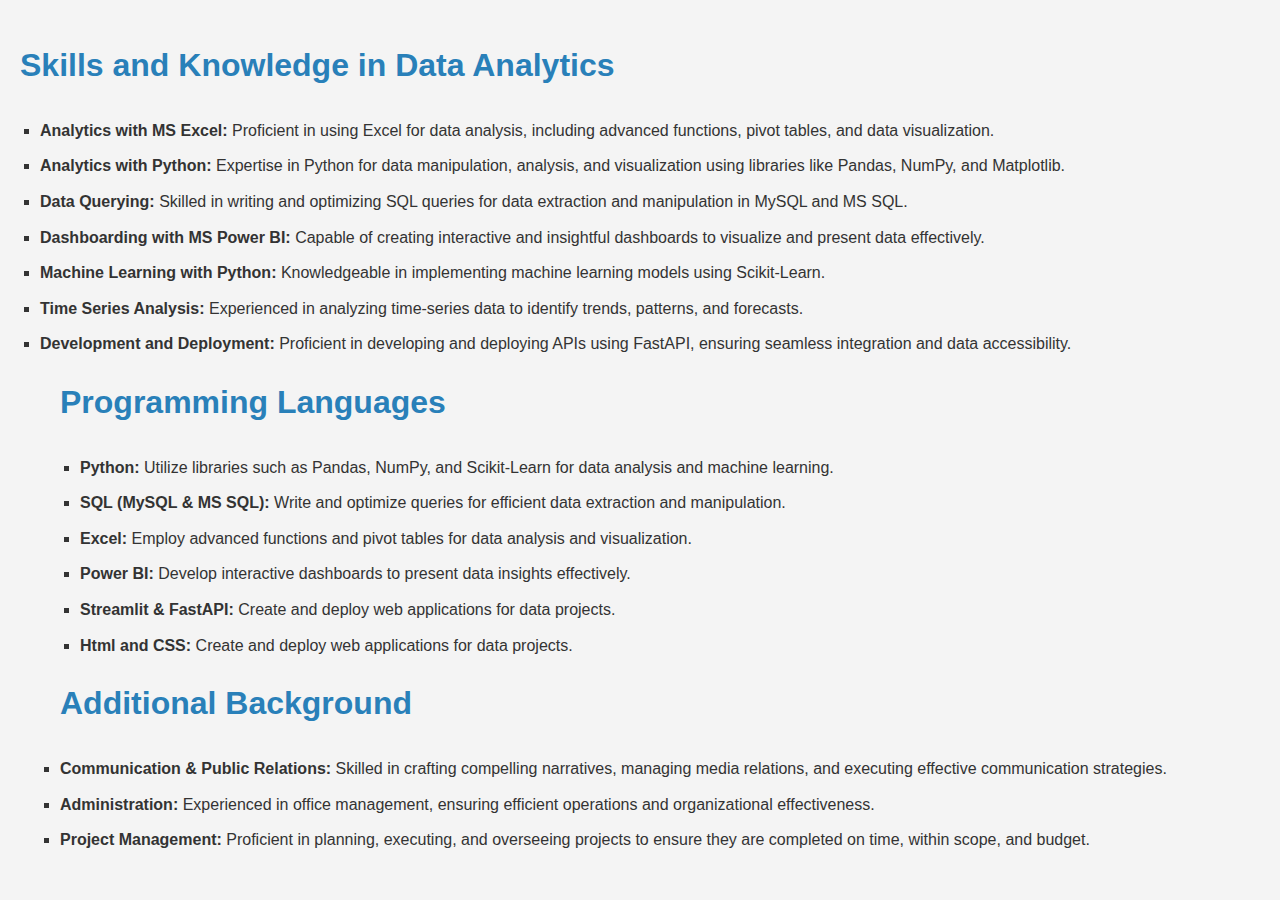
<file: AboutMe.html>
<!DOCTYPE html>
<html lang="en">
<head>
    <meta charset="UTF-8">
    <meta name="viewport" content="width=device-width, initial-scale=1.0">
    <title>About Me</title>
    <style>
        body {
            font-family: Arial, sans-serif;
            background-color: #f4f4f4;
            color: #333;
            line-height: 1.6;
            margin: 0;
            padding: 20px;
        }
        h1 {
            color: #2c3e50;
            font-size: 2.5em;
        }
        h2 {
            color: #2980b9;
            font-size: 2em;
            margin-top: 20px;
        }
        p {
            font-size: 1.1em;
            margin-bottom: 20px;
        }
        ul {
            list-style-type: square;
            padding-left: 20px;
        }
        li {
            margin-bottom: 10px;
        }
    </style>

<body>
    <section id="Skills and Knowledge"></section>
    <h2>Skills and Knowledge in Data Analytics</h2>
    <ul>
        <li><strong>Analytics with MS Excel:</strong> Proficient in using Excel for data analysis, including advanced functions, pivot tables, and data visualization.</li>
        <li><strong>Analytics with Python:</strong> Expertise in Python for data manipulation, analysis, and visualization using libraries like Pandas, NumPy, and Matplotlib.</li>
        <li><strong>Data Querying:</strong> Skilled in writing and optimizing SQL queries for data extraction and manipulation in MySQL and MS SQL.</li>
        <li><strong>Dashboarding with MS Power BI:</strong> Capable of creating interactive and insightful dashboards to visualize and present data effectively.</li>
        <li><strong>Machine Learning with Python:</strong> Knowledgeable in implementing machine learning models using Scikit-Learn.</li>
        <li><strong> Time Series Analysis:</strong> Experienced in analyzing time-series data to identify trends, patterns, and forecasts.</li>
        <li><strong> Development and Deployment:</strong> Proficient in developing and deploying APIs using FastAPI, ensuring seamless integration and data accessibility.</li>
    <ul>
    </section>
            

    <section id="Programing Proficiency">
        <h2>Programming Languages</h2>
    <ul>
        <li><strong>Python:</strong> Utilize libraries such as Pandas, NumPy, and Scikit-Learn for data analysis and machine learning.</li>
        <li><strong>SQL (MySQL & MS SQL):</strong> Write and optimize queries for efficient data extraction and manipulation.</li>
        <li><strong>Excel:</strong> Employ advanced functions and pivot tables for data analysis and visualization.</li>
        <li><strong>Power BI:</strong> Develop interactive dashboards to present data insights effectively.</li>
        <li><strong>Streamlit & FastAPI:</strong> Create and deploy web applications for data projects.</li>
        <li><strong>Html and CSS:</strong> Create and deploy web applications for data projects.</li>
    </ul>
    </section>

    <section id="additional background">
        <h2>Additional Background</h2>
        <li><strong>Communication & Public Relations:</strong>  Skilled in crafting compelling narratives, managing media relations, and executing effective communication strategies.</li>
        <li><strong>Administration:</strong> Experienced in office management, ensuring efficient operations and organizational effectiveness.</li>
        <li><strong>Project Management:</strong>  Proficient in planning, executing, and overseeing projects to ensure they are completed on time, within scope, and budget.</li>
    </section>

</body>
</html>
</file>
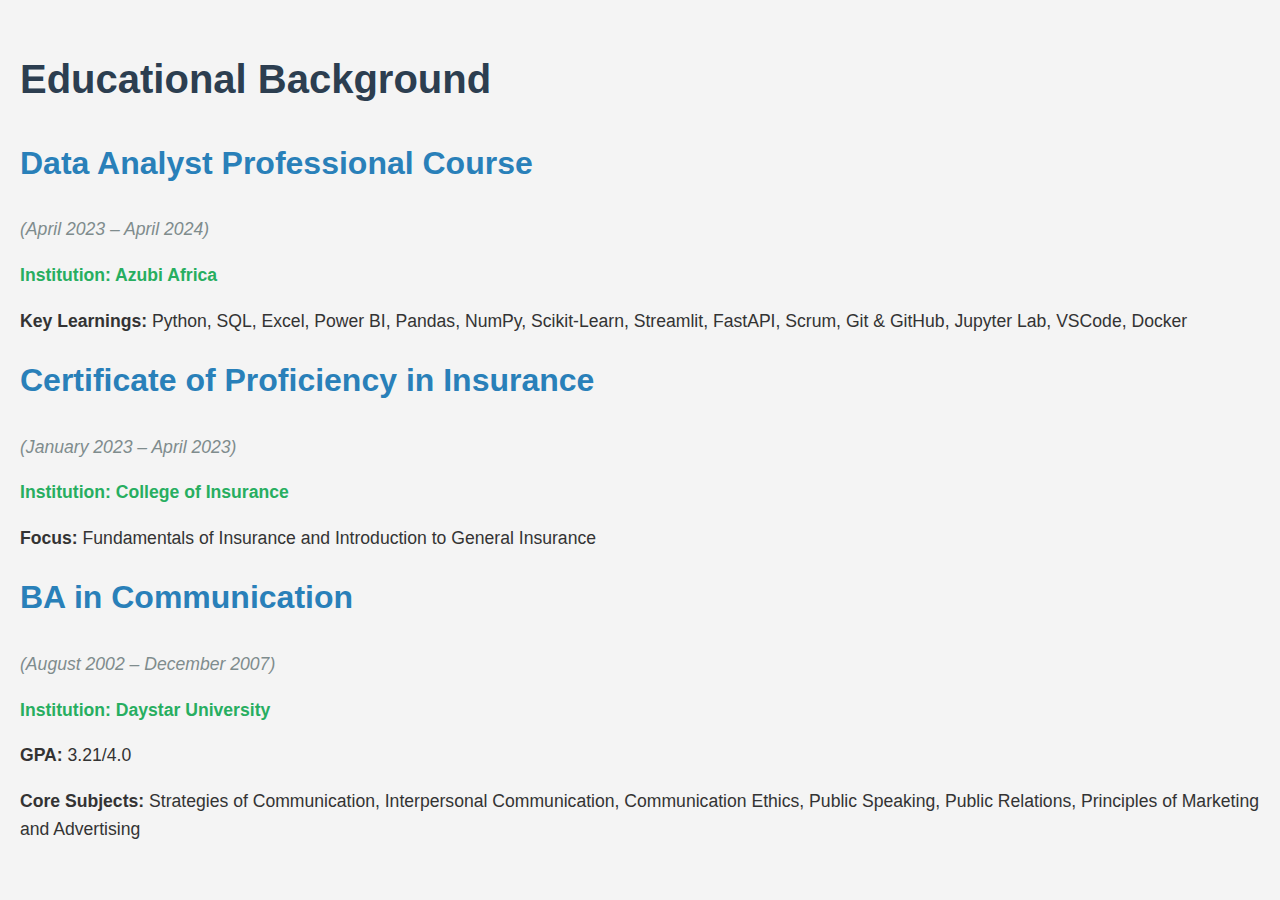
<file: Education.html>
<!DOCTYPE html>
<html lang="en">
<head>
    <meta charset="UTF-8">
    <meta name="viewport" content="width=device-width, initial-scale=1.0">
    <title>Education</title>
    <style>
        body {
            font-family: Arial, sans-serif;
            background-color: #f4f4f4;
            color: #333;
            line-height: 1.6;
            margin: 0;
            padding: 20px;
        }
        h1 {
            color: #2c3e50;
            font-size: 2.5em;
        }
        h2 {
            color: #2980b9;
            font-size: 2em;
            margin-top: 20px;
        }
        p {
            font-size: 1.1em;
            margin-bottom: 10px;
        }
        ul {
            list-style-type: square;
            padding-left: 20px;
        }
        li {
            margin-bottom: 10px;
        }
        .institution {
            font-weight: bold;
            color: #27ae60;
        }
        .date {
            font-style: italic;
            color: #7f8c8d;
        }
    </style>
</head>
<body>

    <h1>Educational Background</h1>

    <h2>Data Analyst Professional Course</h2>
    <p class="date">(April 2023 – April 2024)</p>
    <p class="institution">Institution: Azubi Africa</p>
    <p><strong>Key Learnings:</strong> Python, SQL, Excel, Power BI, Pandas, NumPy, Scikit-Learn, Streamlit, FastAPI, Scrum, Git & GitHub, Jupyter Lab, VSCode, Docker</p>

    <h2>Certificate of Proficiency in Insurance</h2>
    <p class="date">(January 2023 – April 2023)</p>
    <p class="institution">Institution: College of Insurance</p>
    <p><strong>Focus:</strong> Fundamentals of Insurance and Introduction to General Insurance</p>

    <h2>BA in Communication</h2>
    <p class="date">(August 2002 – December 2007)</p>
    <p class="institution">Institution: Daystar University</p>
    <p><strong>GPA:</strong> 3.21/4.0</p>
    <p><strong>Core Subjects:</strong> Strategies of Communication, Interpersonal Communication, Communication Ethics, Public Speaking, Public Relations, Principles of Marketing and Advertising</p>

</body>
</html>
</file>
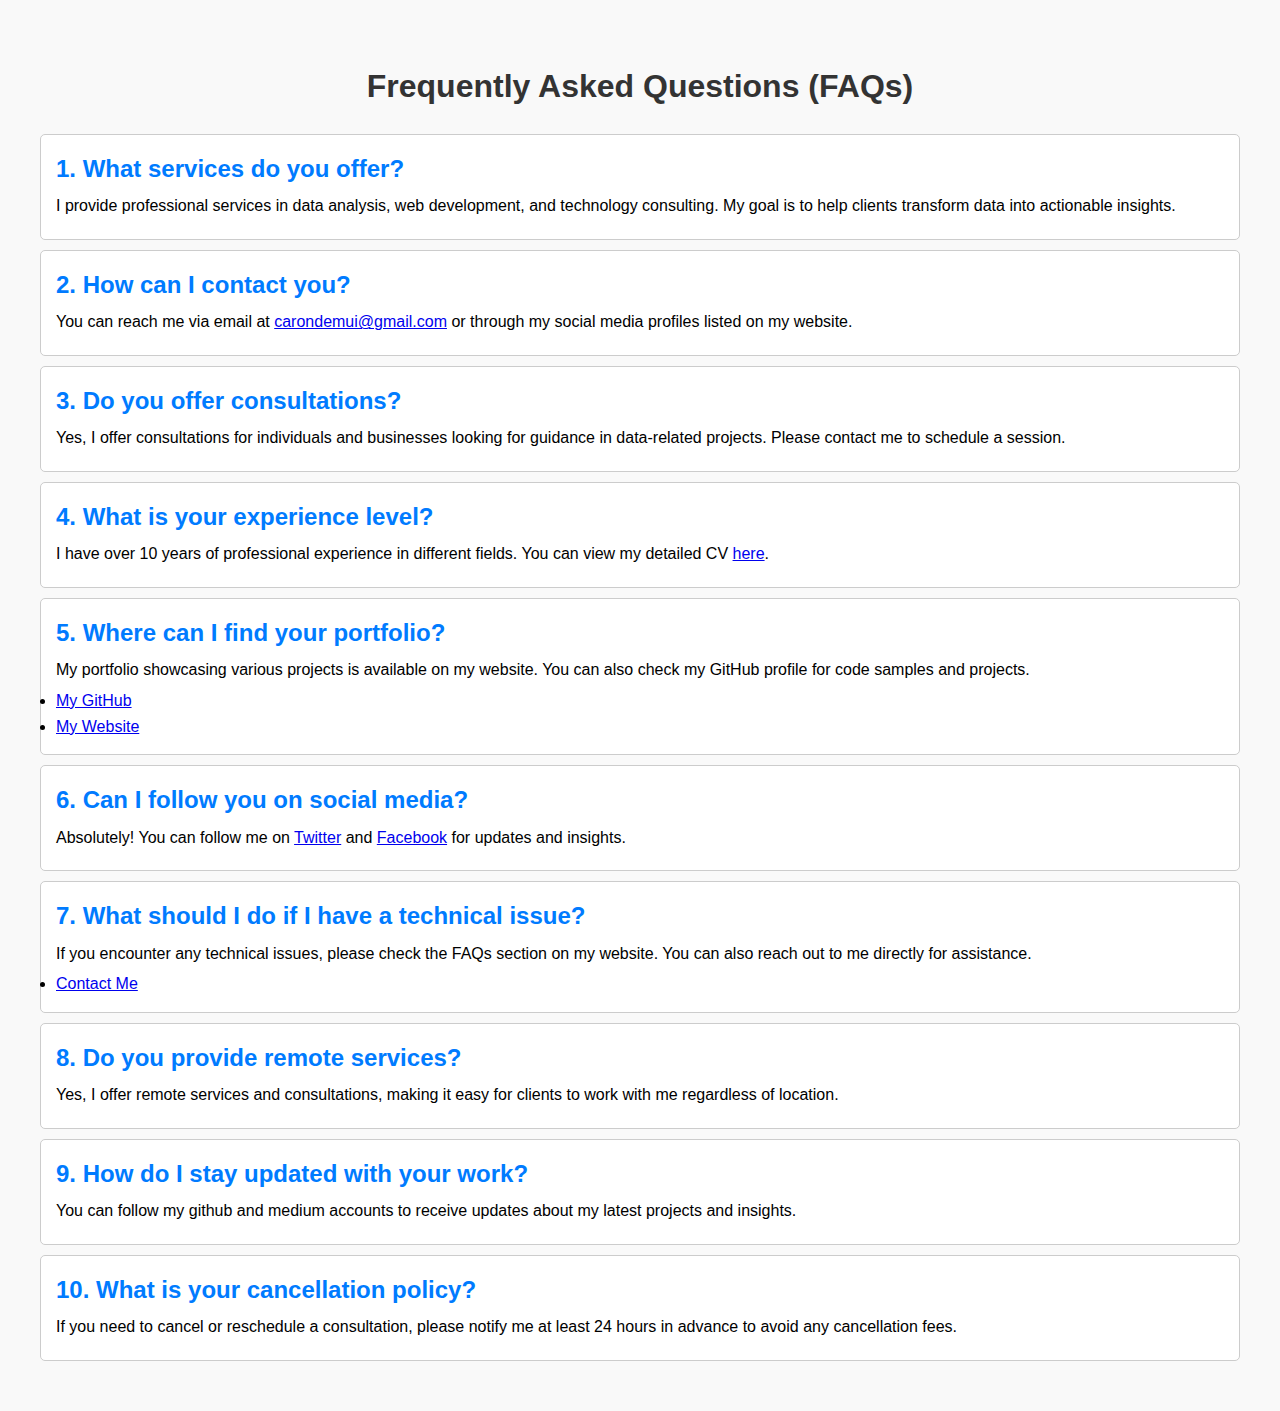
<file: FAQs.html>
<!DOCTYPE html>
<html lang="en">
<head>
    <meta charset="UTF-8">
    <meta name="viewport" content="width=device-width, initial-scale=1.0">
    <title>FAQs</title>
    <style>
        body {
            font-family: Arial, sans-serif;
            line-height: 1.6;
            margin: 20px;
            padding: 20px;
            background-color: #f9f9f9;
        }
        h1 {
            color: #333;
            text-align: center;
        }
        .faq {
            border: 1px solid #ccc;
            border-radius: 5px;
            margin: 10px 0;
            padding: 15px;
            background-color: #fff;
        }
        .faq h2 {
            margin: 0;
            color: #007BFF;
        }
        .faq p {
            margin: 5px 0;
        }
    </style>
</head>
<body>

    <h1>Frequently Asked Questions (FAQs)</h1>

    <div class="faq">
        <h2>1. What services do you offer?</h2>
        <p>I provide professional services in data analysis, web development, and technology consulting. My goal is to help clients transform data into actionable insights.</p>
    </div>

    <div class="faq">
        <h2>2. How can I contact you?</h2>
        <p>You can reach me via email at <a href="mailto:carondemui@gmail.com">carondemui@gmail.com</a> or through my social media profiles listed on my website.</p>
    </div>

    <div class="faq">
        <h2>3. Do you offer consultations?</h2>
        <p>Yes, I offer consultations for individuals and businesses looking for guidance in data-related projects. Please contact me to schedule a session.</p>
    </div>

    <div class="faq">
        <h2>4. What is your experience level?</h2>
        <p>I have over 10 years of professional experience in different fields. You can view my detailed CV <a href="your_cv_link_here">here</a>.</p>
    </div>

    <div class="faq">
        <h2>5. Where can I find your portfolio?</h2>
        <p>My portfolio showcasing various projects is available on my website. You can also check my GitHub profile for code samples and projects.</p>
        <li><a href="https://github.com/NginaMuinde">My GitHub</a></li>
        <li><a href="index2.html">My Website</a></li>
    </div>

    <div class="faq">
        <h2>6. Can I follow you on social media?</h2>
        <p>Absolutely! You can follow me on <a href="https://x.com/Carolzigg">Twitter</a> and <a href="https://www.facebook.com/CarolNgina">Facebook</a> for updates and insights.</p>
    </div>

    <div class="faq">
        <h2>7. What should I do if I have a technical issue?</h2>
        <p>If you encounter any technical issues, please check the FAQs section on my website. You can also reach out to me directly for assistance.</p>
        <li><a href="contact.html">Contact Me</a></li>
    </div>

    <div class="faq">
        <h2>8. Do you provide remote services?</h2>
        <p>Yes, I offer remote services and consultations, making it easy for clients to work with me regardless of location.</p>
    </div>

    <div class="faq">
        <h2>9. How do I stay updated with your work?</h2>
        <p>You can follow my github and medium accounts to receive updates about my latest projects and insights.</p>
    </div>

    <div class="faq">
        <h2>10. What is your cancellation policy?</h2>
        <p>If you need to cancel or reschedule a consultation, please notify me at least 24 hours in advance to avoid any cancellation fees.</p>
    </div>

</body>
</html>
</file>
